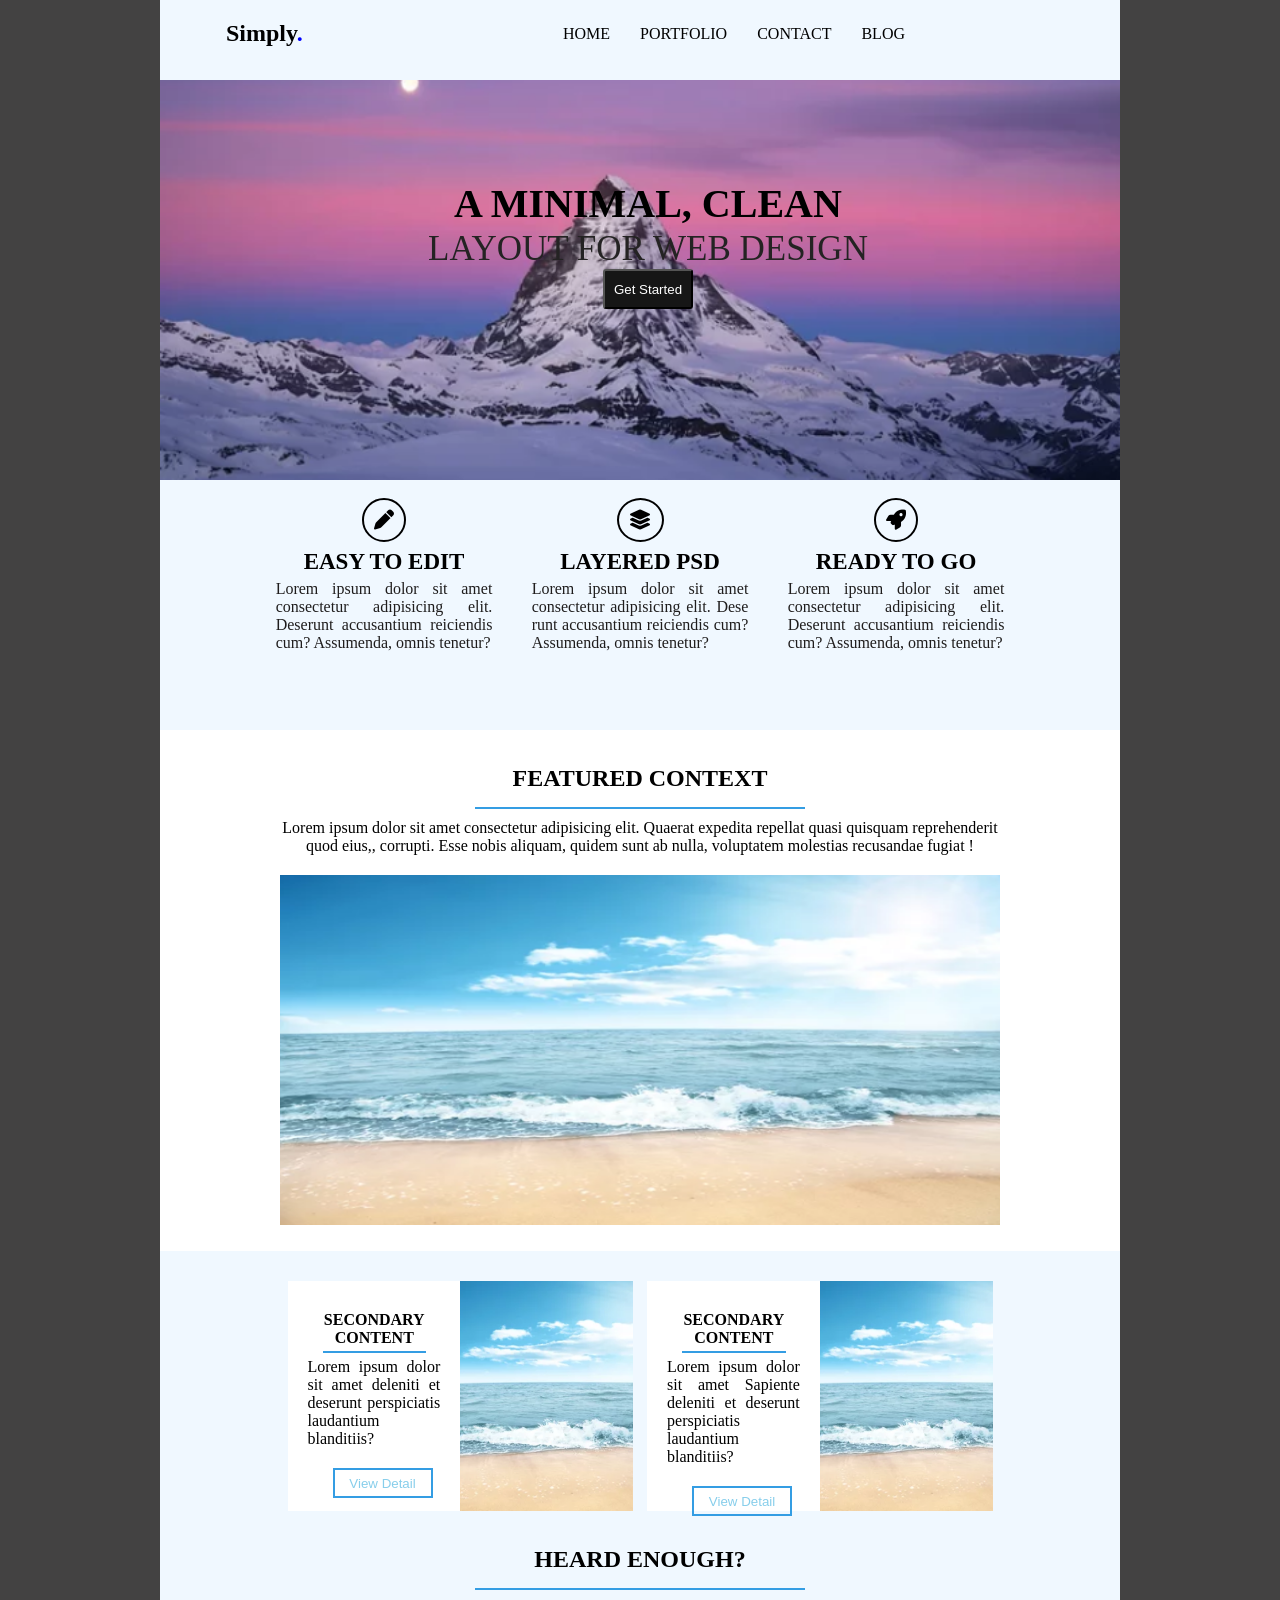
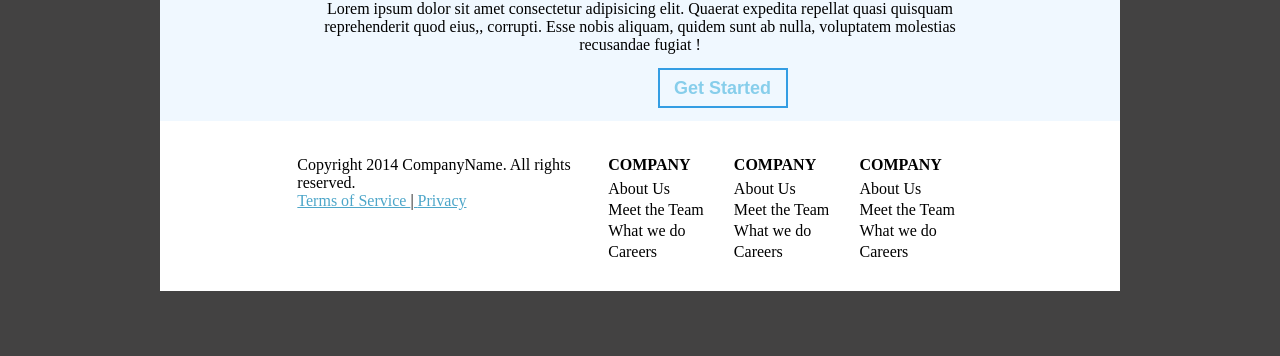
<file: Layout.html>
<!DOCTYPE html>
<html lang="en">
<head>
    <meta charset="UTF-8">
    <meta name="viewport" content="width=device-width, initial-scale=1.0">
    <title>Document</title>
     <link rel="stylesheet" href="Layout.css"/>
      <link rel="stylesheet" href="https://cdnjs.cloudflare.com/ajax/libs/font-awesome/6.7.2/css/all.min.css" integrity="sha512-Evv84Mr4kqVGRNSgIGL/F/aIDqQb7xQ2vcrdIwxfjThSH8CSR7PBEakCr51Ck+w+/U6swU2Im1vVX0SVk9ABhg==" crossorigin="anonymous" referrerpolicy="no-referrer" />
    
</head>
<body>
    <div class="main">
        <div class="header">
            <div class="logo">
                <h2>Simply<span style="color: blue ;">.</span></h2>
            </div>
            <div class="menu">
                <ul>
                    <li> <a id="home" href="#">HOME</a> </li>
                    <li>  <a id="home" href="#">PORTFOLIO</a></li>
                    <li>  <a id="home" href="#">CONTACT</a></li>
                    <li>  <a id="home" href="#">BLOG</a></li>
                </ul>
            </div>
        </div>
        <div class="img">
             <img src="img/mountain.png" />
          <div class="info">
            <p class="info-bold">a minimal, clean</p>
            <p class="non-bold">layout for web design</p>
             <button type="Submit" class="button"> Get Started </button>  
          </div>
      </div>
      <div class="product">
        <div class="prod-main">
        <div class="prod-1">
            <i class="fa-solid fa-pen"></i>
            <p class="bold-p">EASY TO EDIT</p>
            <p class="paragraph">Lorem ipsum dolor sit amet consectetur adipisicing elit. Deserunt accusantium reiciendis cum? Assumenda, omnis tenetur?</p>
        </div>
         <div class="prod-1">
           <i class="fa-solid fa-layer-group"></i>
            <p class="bold-p">LAYERED PSD</p>
            <p class="paragraph">Lorem ipsum dolor sit amet consectetur adipisicing elit. Dese runt accusantium reiciendis cum? Assumenda, omnis tenetur?</p>
        </div>
         <div class="prod-1">
            <i class="fa-solid fa-rocket"></i>
            <p class="bold-p">READY TO GO</p>
            <p class="paragraph">Lorem ipsum dolor sit amet consectetur adipisicing elit. Deserunt accusantium reiciendis cum? Assumenda, omnis tenetur?</p>
        </div>
        </div>
        </div>
        <div class="content">
            <div class="content2">
              <h2> FEATURED CONTEXT</h2>
              <p class="text">Lorem ipsum dolor sit amet consectetur adipisicing elit. Quaerat expedita repellat quasi quisquam reprehenderit quod eius,, corrupti.
              Esse nobis aliquam, quidem sunt ab nulla,  voluptatem molestias recusandae fugiat !</p>
               <img src="img/sea.png">
            </div>
        </div>
      <div class="sec-content">
        <div class="sec-content2">
            <div class="con1">
                <div class="con2_1">
                    <p class="bold-p1">SECONDARY CONTENT</p>
                    <P class="paragraph1">Lorem ipsum dolor sit amet deleniti et deserunt perspiciatis laudantium blanditiis?</P>
                    <button type="Submit" class="button2"> View Detail </button> 
                </div>
                <div class="con2_2">
                    <img src="img/sea.png">
                </div>
            </div>
            <div class="con1">
                <div class="con2_1">
                    <p class="bold-p1">SECONDARY CONTENT</p>
                    <P class="paragraph1">Lorem ipsum dolor sit amet  Sapiente deleniti et deserunt perspiciatis laudantium blanditiis?</P>
                    <button type="Submit" class="button2"> View Detail </button> 
                </div>
                 <div class="con2_2">
                    <img src="img/sea.png">
                </div>
            </div>
         </div>
         <div class="content2">
              <h2> HEARD ENOUGH?</h2>
              <p class="text">Lorem ipsum dolor sit amet consectetur adipisicing elit. Quaerat expedita repellat quasi quisquam reprehenderit quod eius,, corrupti.
              Esse nobis aliquam, quidem sunt ab nulla,  voluptatem molestias recusandae fugiat !</p>
              <button type="Submit" class="button3"> Get Started </button>
         </div>
        </div>

         <div class="footer">
            <div class="footer-content">
                <div class="contentF1">
                   <p class="con-footer1">Copyright 2014 CompanyName. All rights reserved. </p>
                   <p class="con-footer2"><a id="home" href="#">Terms of Service <span style="color:black ; background-color:transparent"> | </span>Privacy</a></p>
                </div>
                <div class="about">
                <div class="contentF2">
                    <p class="bold-name">COMPANY</p>
                    <ul>
                        <li>About Us</li>
                        <li>Meet the Team</li>
                        <li>What we do</li>
                        <li>Careers</li>
                    </ul>
                </div>
                <div class="contentF2">
                    <p class="bold-name">COMPANY</p>
                    <ul>
                        <li>About Us</li>
                        <li>Meet the Team</li>
                        <li>What we do</li>
                        <li>Careers</li>
                    </ul>
                </div>
                <div class="contentF2">
                    <p class="bold-name">COMPANY</p>
                    <ul>
                        <li>About Us</li>
                        <li>Meet the Team</li>
                        <li>What we do</li>
                        <li>Careers</li>
                    </ul>
                </div>
                </div>
            </div>

         </div>
        </div>
</body>
</html>
</file>
<file: Layout.css>
*{
    padding: 0px;
    margin: 0px;
    box-sizing: border-box;
    background-color: rgb(67, 66, 66);
   
   
}

.main{
    width: 75%;
    min-height: 200px;
    background-color: aliceblue;
     margin-top: 30px; 
     margin: auto;
    
}
.header{
    width: 100%;
    height: 80px;
    display: flex;
    justify-content: space-around;
    background-color: aliceblue ;
    padding: 20px;
    
  position: sticky;
  top: 0;  
  z-index: 1000;


}
.logo{
    width: 25%;
    height: 55px;
    background-color: transparent;
}
.logo h2{
    background-color: transparent;
    
}
.logo h2 span{
    background-color: transparent;
    
}
.menu {
  width: 55%;
  background-color: transparent;
  height: 55px;
  margin-top: 5px;
    
}
.menu ul{
    display: flex;
    background-color: transparent;

}
.menu ul li a{
    color: black;
     background-color: transparent;
    margin: 15px;
     text-decoration: none;
}
.menu ul li{
    background-color: transparent;
     list-style: none;
}
/*--------------------------------------------------------*/

.img{
    height: 400px;
    width: 100%;
    position: relative;
    display: flex;
    
}
.img img{
    height: 100%;
    width: 100%;
    object-fit: cover;
}

.info{
    
    position: absolute;
    height: 200px;
    width: 60%;
    margin: auto;
    margin-left: 200px; 
    text-align: center;
    background-color: transparent;
    padding-top: 20px;
    margin-top: 80px;

}

.info p.info-bold {
    font-weight: bolder;
    color: black;
    font-size: 40px;
    text-transform: uppercase;
    background-color: transparent;
}

.info p.non-bold {
    font-size: 35px;
    color: rgb(36, 35, 35);
    text-transform: uppercase;
    margin-top: 2px;
    background-color: transparent;
}

.info button.button{
    height: 40px;
    width: 90px;
    background-color: rgb(22, 22, 22);
    color: white;
    border-radius: 3px;

}
/*-----------------------------------*/
.product{
    
    height: 250px;
    background-color: transparent;
    padding-top: 18px;
}
.prod-main{
    width: 80%;
    height: 98%;
    display: flex;
    justify-content: space-around;
    margin-top: 40px;
    background-color: transparent;
    margin: auto;
}
.prod-1{
    width: 29%;
    height: 70%;
    background-color: transparent;
    text-align: center;
}
.prod-1 i{
    font-weight: bolder;
    font-size: 1.9em;
    background-color: transparent;
     border: 2px solid black;
    padding: 10px;
    font-size: 20px;
    border-radius: 50%;
    margin-bottom: 7px;
}
.prod-1 .bold-p{
    background-color: transparent;
    font-weight: bold;
    font-size: 23px;
    margin-bottom: 5px;
}
.prod-1 .paragraph{
    background-color: transparent;
    margin-left: 3px;
    margin-right: 3px;
    color: rgb(31, 29, 29);
    text-align: justify;
}

/*-----------------------*/
.content{
    width: 100%;
    min-height: 200px;
    background-color: white;
    padding-top: 20px;
    display: flex;
    justify-content: center;
    align-items: center;
}
.content2 {
    width: 75%;
    min-height: 180px;
    margin: auto;
    background-color: transparent;
    align-items: center;
}
.content2 h2{
  background-color: transparent;
  position: relative;
  text-align: center;
  padding: 15px;
  width: 330px;
  border-bottom: 2px solid rgb(52, 157, 227);
  margin: auto;
}
.content2 .text{
    margin: auto;
    text-align: center;
    margin-top: 10px;
    background-color: transparent;
}
.content2 img{
    width: 100%;
    align-items: center;
    height: 350px;
    margin-bottom: 22px;
    margin-top: 20px;
}
/*-------------------------------*//*
.sec-content{
    background-color: white;
    width: 100%;
    min-height: 100px;
}
 .sec-content2{
    width: 75%;
    min-height: 100px;
    background-color: white;
    display: flex;
    flex-direction: row;
    margin: auto;
    align-items: center;
    border: 1px solid black;
}
.con1{
    display: flex;
    flex-direction: row;
    justify-content: space-between;
    width: 49%;
}

.sec-content2 .con1{
    width: 50%;
    height:400px ;
    text-align: center;
    text-align: center;
    background-color: white;
}
.con1 .con2_1{
    width: 50%;
}
.con1 .con2_2{
    width: 50%;
    height:400px;
}
.con2_2 img{
    width: 100%;
    height: 230px;
}
.con1 .con2_1 .bold-p{
    background-color: transparent;
}

*/

.sec-content {
    width: 100%;
     background-color: aliceblue;
    padding: 10px;
}

.sec-content2 {
    width: 75%;
    margin: auto;
    display: flex;
    margin-bottom: 20px;
    margin-top: 20px;
    justify-content: space-between;
   background-color: transparent;
}

.con1 {
    width: 49%;
    height: 230px;
    display: flex;
    background-color: white;
    background-color: white;
}

.con2_1 {
    width: 50%;
    padding: 20px;
    text-align: justify;
    background-color: transparent;
}

.con2_2 {
    width: 50%;
}

.con2_2 img {
    width: 100%;
    height: 100%;
    object-fit: cover;
}

.bold-p1 {
    font-weight: bold;
    background-color: transparent;
    margin-top: 10px;
    text-align: center;
    margin-bottom: 5px;
    padding-bottom: 4px;
    width: 78%;
    margin-left: 15px;
    border-bottom: 2px solid rgb(52, 157, 227);
}
.paragraph1{
    background-color: transparent;
    margin-top: 5px;
    margin-bottom: 6px;
}
.button2{
   background-color: transparent;
   margin: auto;
   margin-left: 25px;
    border: 2px solid rgb(52, 157, 227);
   height: 30px;
   width: 100px;
   color: skyblue;
   margin-top: 14px;

}

.button3{
 background-color: transparent;
   margin: auto;
   margin-left: 370px;
   border: 2px solid rgb(52, 157, 227);
   height: 40px;
   width: 130px;
   color: skyblue;
   margin-top: 14px;
   font-size: large;
   font-weight: bold;
}

/*---------------------------------*/

.footer{
    min-height: 100px;
    width: 100%;
    background-color: white;
    padding: 35px;
}
.footer-content{
    height: 100px;
    width: 77%;
    background-color: transparent;
    display: flex;
    margin: auto;
    justify-content: space-between;
   
}
.contentF1{
    width: 43%;
    height: 200px;
    background-color: transparent;
}
.about{
    width: 55%;
    min-height: 100px;
    background-color: transparent;
    display: flex;
    justify-content: space-around;
    align-items: right;
}
.con-footer1{
    text-align: left;
    background-color: transparent;
}
.con-footer2{
  background-color: transparent;
}
.con-footer2 a{
    text-align: left;
    background-color: transparent;
    color: rgb(77, 166, 201);
}
.contentF2{
    background-color: transparent;
    width: 32%;
    min-height: 100px;
}
.bold-name{
    font-weight: bold;
    margin-bottom: 6px;
    text-align: justify;
    background-color: transparent;
}
.contentF2 ul{
    list-style: none;
    text-align: justify;
    background-color: transparent;
}
.contentF2 ul li{
    background-color: transparent;
    margin-bottom: 3px;
}
</file>
